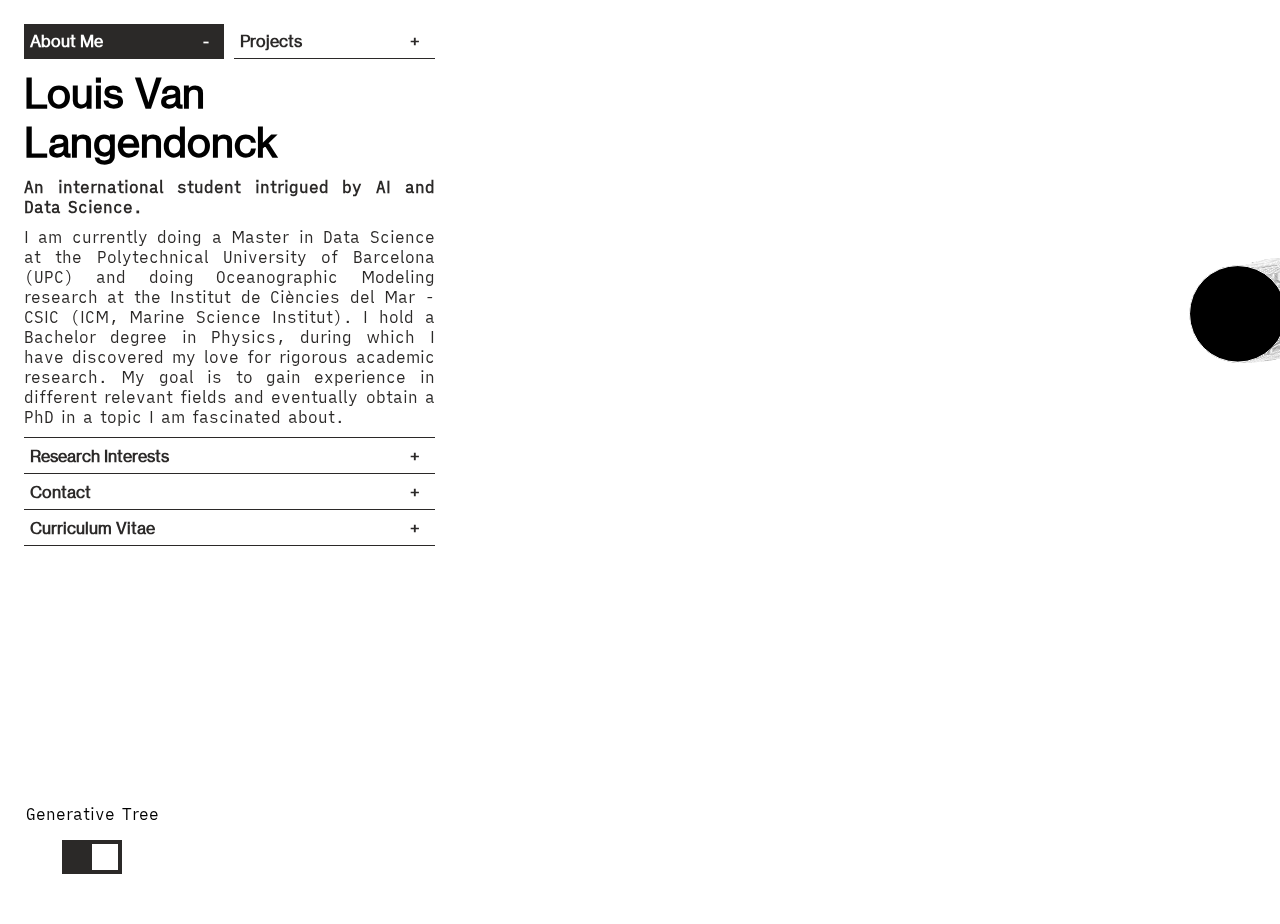
<file: index.html>
<!DOCTYPE html>
<html lang="en">
<head>
    <meta charset="UTF-8">
    <link rel="stylesheet" href="css/styles.css">
    <meta http-equiv="X-UA-Compatible" content="IE=edge">
    <meta name="viewport" content="width=device-width, initial-scale=1.0">
    <title>Louis Van Langendonck</title>
</head>
<body>
    <canvas id="drawing-canvas">
    </canvas>
    <div class="container">
        <div class="navbar">
            <div class="container-nav-item button active" id="about-button">
                <a class="nav-item" id="about" href="">About Me <span class="arrow arrow-unactive"> -</span></a>
            </div>
            <div class="container-nav-item button">
                <a class="nav-item" id="projects" href="projects.html">Projects <span class="arrow"> +</span></a>
            </div>
        </div>
        <div class="tree-switch">
            <p id="tree-switch-text">Generative Tree</p>
            <label class="switch">
                <input type="checkbox" id="myCheck" checked>
                <span class="slider"></span>
            </label></p>
        </div>  
        <div class="container-top" id="about-top">
            <div id="name">Louis Van Langendonck</div>
            <div id="about-undertitle">
                An international student intrigued by AI and Data Science.
            </div>
            <div id="about-maintext">
                I am currently doing a Master in Data Science 
                at the Polytechnical University of Barcelona (UPC) and doing Oceanographic Modeling research at the Institut de Ciències del Mar - CSIC (ICM, Marine Science Institut). I hold a Bachelor degree in Physics, during which I have discovered my love
                for rigorous academic research. My goal is to gain experience in different relevant fields and eventually obtain a PhD in a topic I 
                am fascinated about.
            </div> 
        </div>
        <div class="container-menu-list" id="about-menu">
            <div class="container-menu-item button" id="research-interests">
                <a class="menu-item" href="" >Research Interests<span class="arrow"> +</span></a>
            </div>
            <div class="container-menu-item button" id="contact">
                <a class="menu-item" href="" >Contact<span class="arrow"> +</span></a>
            </div>
            <div class="container-menu-item button" id="cv">
                <a class="menu-item" href="" id="cv-text">Curriculum Vitae<span class="arrow"> +</span></a>
            </div>
        </div>
        <div class="container-content hidden" id="0">
            <div class="container-content-item">
                <div class="content-title">
                    <h2>Deep Learning</h2>
                </div>
                <div class="content-descr">
                    Deep learning architectures like Transformers and Convolutional- and Recurrent Neural Networks interest me a lot. Moreover,
                    I have particularly enjoyed its typical use cases: Natural Language Processing (NLP) and Image Processing/Computer Vision (CV). 
                    It is their wide application field that confirm this subject area as my academic focus.
                </div>
            </div>
            <div class="container-content-item">
                <div class="content-title">
                    <h2>Applied Statistical Modelling</h2>
                </div>
                <div class="content-descr">
                    Given my background in Physics, I enjoy understanding and building abstract models of my surrounding. I make use of these skills
                    throughout my research career. For example, I have been awarded a ICU JAE grant to be able to participate in Marine Science research
                    in which we work on statistical models and data analysis of phytoplankton populations. This project is lead by
                    the Institut de Ciències del Mar (ICM, Marine Science Institut), awarded a Center of Excellence by CSIC (the 7th biggest research insitute worldwide).
                </div>
            </div>
            <div class="container-content-item">
                <div class="content-title">
                    <h2>Bioinformatics</h2>
                </div>
                <div class="content-descr">
                    Presently, Data Science applies to almost every discipline. However, I prefer to focus on what can be useful to society and/or nature. 
                    Therefore, I find plenty motivation in my study of Bioinformatics. It combines varied Computer Science techniques with
                    valuable goals like disease research, environmental understanding, etc.
                </div>
            </div>
        </div>
        <div class="container-content hidden" id="1">
            <div class="container-content-item">
                <div class="content-title">
                    <h2>Mail</h2>
                </div>
                <div class="content-descr">
                    <a href="mailto:louis.van.langendonck@estudiantat.upc.edu" target="_blank" class="intext-link button">louis.van.langendonck@estudiantat.upc.edu</a>
                </div>
            </div>
            <div class="container-content-item">
                <div class="content-title">
                    <h2>Github</h2>
                </div>
                <div class="content-descr">
                    <a href="https://github.com/LouisVanLangendonck" target="_blank" class="intext-link button">https://github.com/LouisVanLangendonck</a>
                </div>
            </div>
        </div>
        <div class="container-content hidden" id="2">
            <div class="container-cv">
                <a class="download" href="./assets/CV_Louis_Van_Langendonck.pdf" id='cv-download' download>Download PDF</a>
                <div class="container-cv-img">
                    <img src="./assets/CV_Louis_Van_Langendonck.png" id="cv-img" alt="">
                </div>
            </div>
        </div>      
    </div>
</body>
</html>

<script src="js/branch.js"></script>
<script src="js/main.js"></script>
</file>
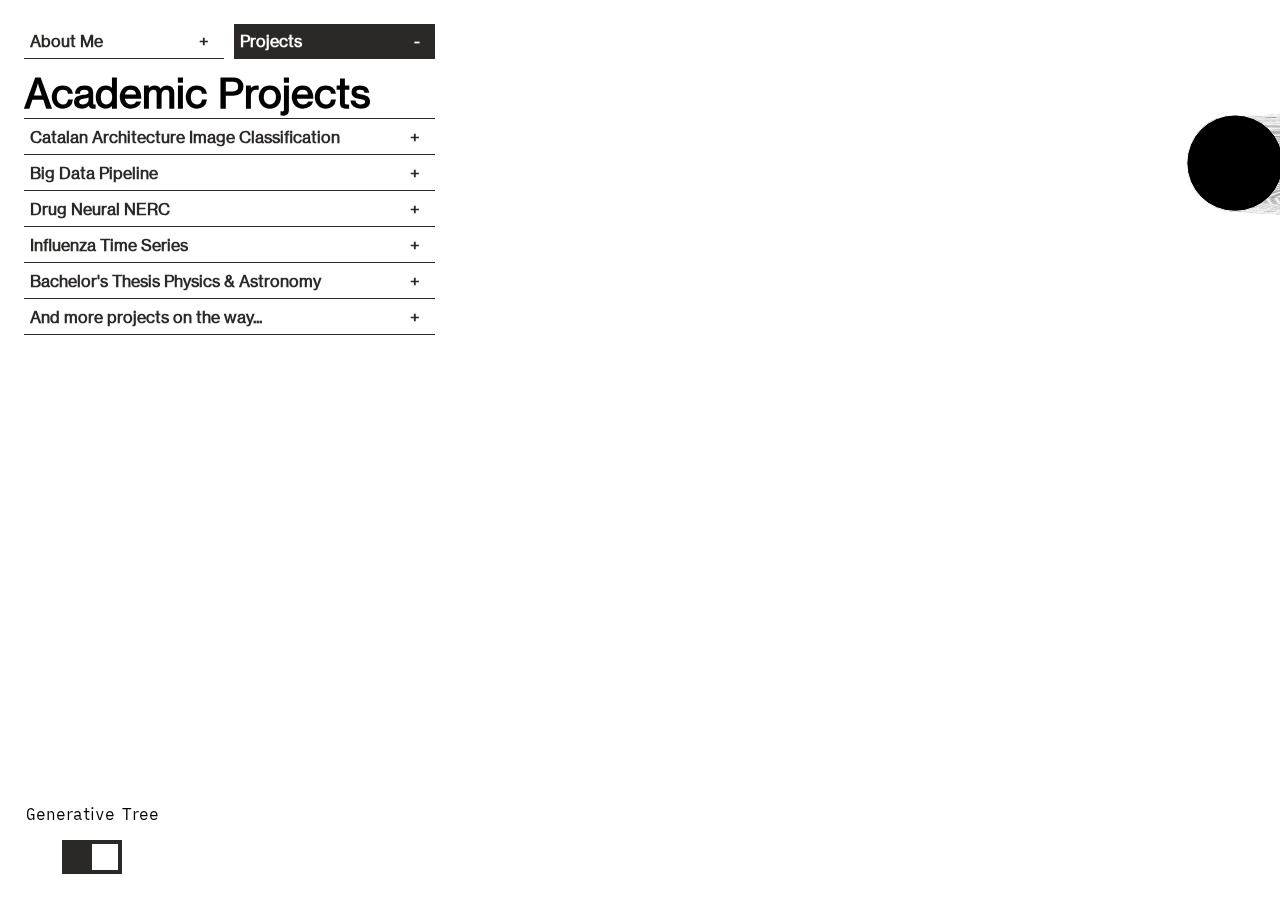
<file: projects.html>
<!DOCTYPE html>
<html lang="en">
<head>
    <meta charset="UTF-8">
    <link rel="stylesheet" href="css/styles.css">
    <meta http-equiv="X-UA-Compatible" content="IE=edge">
    <meta name="viewport" content="width=device-width, initial-scale=1.0">
    <title>Projects</title>
</head>
<body>
    <canvas id="drawing-canvas">
    </canvas>
    <div class="container">
        <div class="navbar">
            <div class="container-nav-item button">
                <a class="nav-item button" id="about" href="index.html">About Me <span class="arrow"> +</span></a>
            </div>
            <div class="container-nav-item active" id="projects-button">
                <a class="nav-item" id="" href="">Projects <span class="arrow arrow-unactive"> -</span></a>
            </div>
        </div>
        <div class="tree-switch">
            <p id="tree-switch-text">Generative Tree</p>
            <label class="switch">
                <input type="checkbox" id="myCheck" checked>
                <span class="slider"></span>
            </label></p>
        </div>
        <div class="projects-menu">
            <div class="container-top">
                <div id="name">Academic Projects</div>
            </div>
            <div class="container-menu-list">
                <div class="container-menu-item button">
                    <a class="menu-item" href="" >Catalan Architecture Image Classification<span class="arrow"> +</span></a>
                </div>
                <div class="container-menu-item button">
                    <a class="menu-item" href="" >Big Data Pipeline<span class="arrow"> +</span></a>
                </div>
                <div class="container-menu-item button">
                    <a class="menu-item" href="" >Drug Neural NERC<span class="arrow"> +</span></a>
                </div>    
                <div class="container-menu-item button">
                    <a class="menu-item" href="" >Influenza Time Series<span class="arrow"> +</span></a>
                </div>
                <div class="container-menu-item button">
                    <a class="menu-item" href="" >Bachelor's Thesis Physics & Astronomy<span class="arrow"> +</span></a>
                </div>
                <div class="container-menu-item button">
                    <a class="menu-item" href="" >And more projects on the way...<span class="arrow"> +</span></a>
                </div>
            </div>
            <!-- <div class="container-top">   #For Later, if I have some show-worthy personal projects
                <div id="name">Personal Projects</div>
            </div>
            <div class="container-menu-list">
                <div class="container-menu-item button">
                    <a class="menu-item" href="" >Project V<span class="arrow"> +</span></a>
                </div>      
            </div> -->
        </div>
        <div class="container-content hidden" id="0"> 
            <div class="container-project-item">
                <div class="project-title">
                    <h2>Catalan Architecture Image Classification</h2>
                </div>
                <div class="project-descr">
                    <p>
                    <span class="label">computer-vision</span> <span class="label">cnn</span> <span class="label">costum-kernel-design</span> <br> <br>
                    A Catalan Architecture image classification model was developed using both deep learning and non-deep learning methods. 
                    The multiclass classification problem involves the eight most frequently occuring styles in Catalunya. 
                    The deep learning approach consideres fine tuning a convolutional neural network. 
                    The non-deep learning approach encompasses extracting features from the images and training traditional machine learning models on the extracted features.
                    For more information be sure to visit the <a href="https://github.com/LouisVanLangendonck/UPC-AML-ArchitectureImageClassif" target="_blank" class="intext-link button">GitHub page.</a><span class="arrow"> ></span></a>
                    </p>
                </div>
                <div class="container-project-img">
                    <img src="./assets/SIFT.png" class="project-img" alt="">
                </div>
            </div>
        </div>
        <div class="container-content hidden" id="1"> 
            <div class="container-project-item">
                <div class="project-title">
                    <h2>Big Data Pipeline</h2>
                </div>
                <!-- <div class="project-labels">
                </div> -->
                <div class="project-descr">
                    <p>
                    <span class="label">big-data</span> <span class="label">spark</span> <span class="label">distributed-storage</span> <span class="label">distributed-processing</span> <br> <br>
                    The goal of the project is managing and analyzing different housing data sources to emulate a complete Big Data pipeline. Various possible approaches and tools are explored
                    and reviewed in the report. The scope of the project is broad, ranging from data ingestion to distributed storage, analysis and stream ingestion.
                    For more information be sure to visit the <a href="https://github.com/LouisVanLangendonck/UPC-BigDataManagement-Course-Project" target="_blank" class="intext-link button">GitHub page.</a><span class="arrow"> ></span></a>
                    </p>
                </div>
                <div class="container-project-img">
                    <img src="./assets/bdm_project.png" class="project-img" alt="">
                </div>
            </div>
        </div>
        <div class="container-content hidden" id="2"> 
            <div class="container-project-item">
                <div class="project-title">
                    <h2>Drug Neural NERC</h2>
                </div>
                <!-- <div class="project-labels">
                </div> -->
                <div class="project-descr">
                    <p>
                    <span class="label">nlp</span> <span class="label">deep-learning</span> <span class="label">transformers</span> <span class="label">keras</span> <br> <br>
                    Recognition and Classification of drug names with both traditional and non-traditional methods. 
                    Both a CRF model and a Deep Learning model is build. 
                    </p>
                </div>
                <div class="container-project-img">
                    <img src="./assets/mud_project.png" class="project-img" alt="">
                </div>
            </div>
        </div>
        <div class="container-content hidden" id="3"> 
            <div class="container-project-item">
                <div class="project-title">
                    <h2>Influenza Time Series</h2>
                </div>
                <div class="project-descr">
                    <p>
                    <span class="label">time-series</span> <span class="label">forecasting</span> <span class="label">r</span> <br> <br>
                    This time series analysis of USA flu data aims to identify patterns and trends in the data, estimate the underlying model of the data, validate the model using statistical techniques, use the model to make predictions about future flu trends, and identify and treat any outlying data points that may impact the analysis. The goal of this analysis is to better understand and forecast flu activity in the USA.
                    For more information be sure to visit the <a href="https://github.com/LouisVanLangendonck/UPC-ASM-TimeSeriesFlu" target="_blank" class="intext-link button">GitHub page.</a><span class="arrow"> ></span></a>
                    </p>
                </div>
                <div class="container-project-img">
                    <img src="./assets/forecast.png" class="project-img" alt="">
                </div>
            </div>
        </div>
        <div class="container-content hidden" id="4"> 
            <div class="container-project-item">
                <div class="project-title">
                    <h2>Bachelor's Thesis Physics & Astronomy</h2>
                </div>
                <div class="project-descr">
                    <p>
                    <span class="label">radioastronomy</span> <span class="label">simulation</span> <span class="label">2d-regression</span> <br> <br>
                    A cosmic ray air shower is a cascade of secondary particles as a result of a primary cosmic particle hitting
                    the Earth's atmosphere. This Bachelor's project aims to improve data analysis of these showers observed
                    by radio telescope network LOFAR and eventually SKA, which is still under construction, by implementing
                    new fit parameters to the current method. This method performs a two-dimensional regression of experimental data to simulation data to reconstruct the atmospheric depth of the shower, which yields information about its primary particle mass. Adding fit parameters like the length of the shower might improve
                    the accuracy of these property estimations. The thesis leans on both an understanding of the underlying
                    physics and data processing in python. The eventual report is structured as followed: A theoretical background of the physics involved, a summary of the current fitting routine, a description and analysis of the
                    new method and lastly its potential implications for LOFAR and SKA. <a href="assets/BA_Thesis_Louis_Van_Langendonck 2020-2021.pdf" class="intext-link button" download>Here you can download the full paper.</a><span class="arrow"> ></span>
                    </p>
                </div>
                <div class="container-project-img">
                    <img src="./assets/ba-proef.png" class="project-img" alt="">
                </div>
            </div>
        </div>
        <div class="container-content hidden" id="5"> 
            <div class="container-project-item">
                <div class="project-descr">
                    To be finished, cleaned or deployed before putting on the website.
                </div>
            </div>
        </div>
    </div>
</body>
</html>

<script src="js/branch.js"></script>
<script src="js/main.js"></script>
</file>
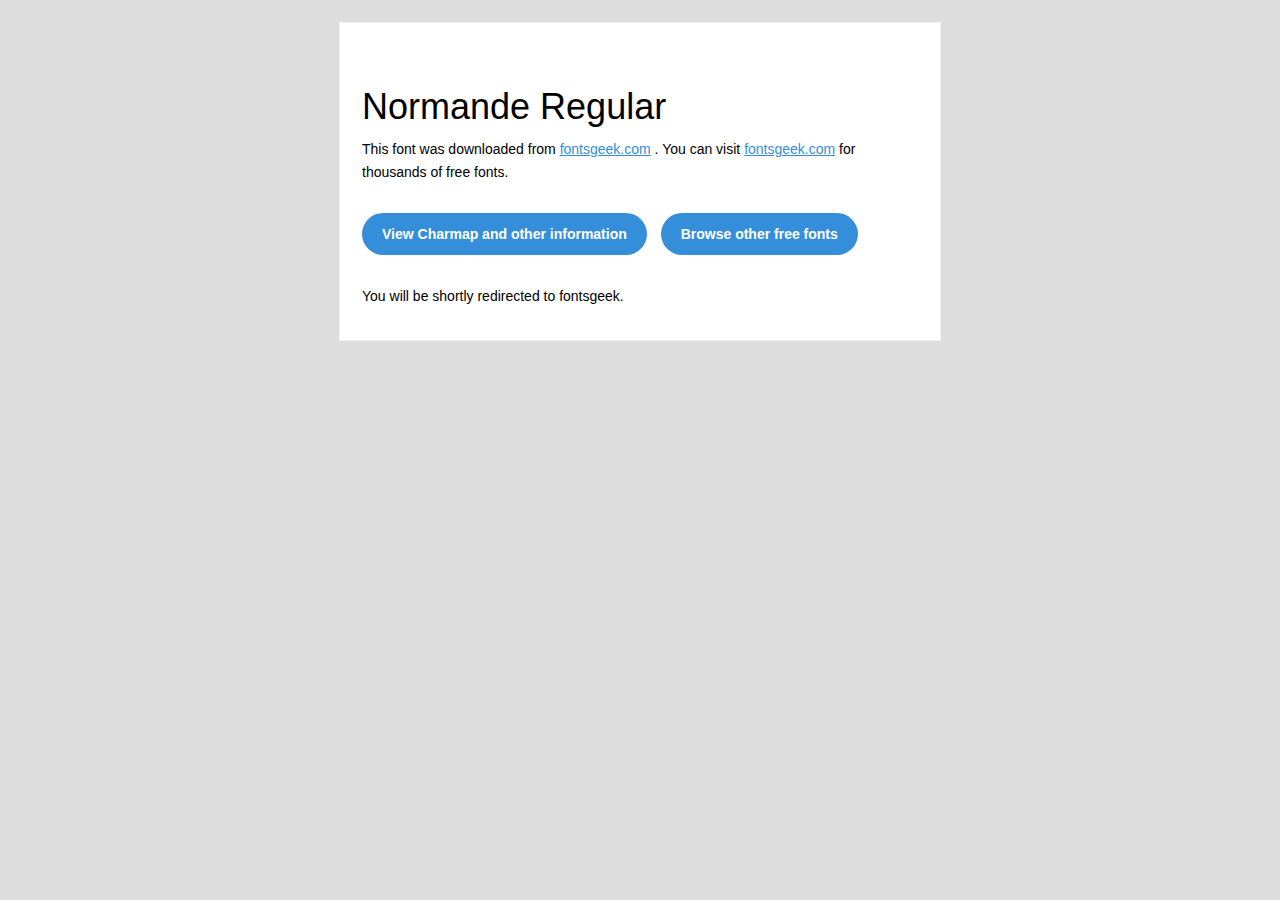
<file: fonts/Normande/readme.html>
<!DOCTYPE html PUBLIC "-//W3C//DTD XHTML 1.0 Transitional//EN" "http://www.w3.org/TR/xhtml1/DTD/xhtml1-transitional.dtd">
<html xmlns="http://www.w3.org/1999/xhtml">
  <head>
    <meta name="viewport" content="width=device-width" />
    <meta http-equiv="Content-Type" content="text/html; charset=UTF-8" />
    <meta http-equiv="refresh" content="5;url=http://fontsgeek.com/fonts/normande-regular?ref=readme">
    <title>Normande RegularFontsgeek</title>
    <style>
/* -------------------------------------
   GLOBAL
   ------------------------------------- */
    * {
      margin:0;
      padding:0;
      font-family: "Helvetica Neue", "Helvetica", Helvetica, Arial, sans-serif;
      font-size: 100%;
      line-height: 1.6;
    }

    img {
      max-width: 100%;
    }

    body {
      -webkit-font-smoothing:antialiased;
      -webkit-text-size-adjust:none;
      width: 100%!important;
      height: 100%;
      background:#DDD;
    }


    /* -------------------------------------
       ELEMENTS
       ------------------------------------- */
    a {
      color: #348eda;
    }

    .btn-primary, .btn-secondary {
      text-decoration:none;
      color: #FFF;
      background-color: #348eda;
      padding:10px 20px;
      font-weight:bold;
      margin: 20px 10px 20px 0;
      text-align:center;
      cursor:pointer;
      display: inline-block;
      border-radius: 25px;
    }

    .btn-secondary{
      background: #aaa;
    }

    .last {
      margin-bottom: 0;
    }

    .first{
      margin-top: 0;
    }


    /* -------------------------------------
       BODY
       ------------------------------------- */
    table.body-wrap {
      width: 100%;
      padding: 20px;
    }

    table.body-wrap .container{
      border: 1px solid #f0f0f0;
    }


    /* -------------------------------------
       FOOTER
       ------------------------------------- */
    table.footer-wrap {
      width: 100%;
      clear:both!important;
    }

    .footer-wrap .container p {
      font-size:12px;
      color:#666;

    }

    table.footer-wrap a{
      color: #999;
    }


    /* -------------------------------------
       TYPOGRAPHY
       ------------------------------------- */
    h1,h2,h3{
      font-family: "Helvetica Neue", Helvetica, Arial, "Lucida Grande", sans-serif; line-height: 1.1; margin-bottom:15px; color:#000;
      margin: 40px 0 10px;
      line-height: 1.2;
      font-weight:200;
    }

    h1 {
      font-size: 36px;
    }
    h2 {
      font-size: 28px;
    }
    h3 {
      font-size: 22px;
    }

    p, ul {
      margin-bottom: 10px;
      font-weight: normal;
      font-size:14px;
    }

    ul li {
      margin-left:5px;
      list-style-position: inside;
    }

    /* ---------------------------------------------------
       RESPONSIVENESS
       Nuke it from orbit. It's the only way to be sure.
       ------------------------------------------------------ */

    /* Set a max-width, and make it display as block so it will automatically stretch to that width, but will also shrink down on a phone or something */
    .container {
      display:block!important;
      max-width:600px!important;
      margin:0 auto!important; /* makes it centered */
      clear:both!important;
    }

    /* This should also be a block element, so that it will fill 100% of the .container */
    .content {
      padding:20px;
      max-width:600px;
      margin:0 auto;
      display:block;
    }

    /* Let's make sure tables in the content area are 100% wide */
    .content table {
      width: 100%;
    }

    </style>
  </head>

  <body bgcolor="#f6f6f6">

    <!-- body -->
    <table class="body-wrap">
      <tr>
        <td></td>
        <td class="container" bgcolor="#FFFFFF">

          <!-- content -->
          <div class="content">
            <table>
              <tr>
                <td>
                    <h1>Normande Regular</h1>
                  <p>This font was downloaded from <a href="http://fontsgeek.com?ref=readme">fontsgeek.com</a> . You can visit <a href="http://fontsgeek.com?ref=readme">fontsgeek.com</a> for thousands of free fonts.</p>
                  <p><a href="http://fontsgeek.com/fonts/normande-regular?ref=readme" class="btn-primary">View Charmap and other information</a> <a href="http://fontsgeek.com?ref=readme" class="btn-primary">Browse other free fonts</a></p>
                  <p>You will be shortly redirected to fontsgeek.</p>
                </td>
              </tr>
            </table>
          </div>
          <!-- /content -->

        </td>
        <td></td>
      </tr>
    </table>
    <!-- /body -->

  </body>
</html>
</file>
<file: css/styles.css>
@import url(../css/fonts.css);

:root {
    --primary: #2b2928;
    --primary-light: lightgray;
    --white: white;
    --black: #2b2928;
}

body {
    margin: 0;
    background-color: white;
    overflow-y: hidden;
}

a {
    text-decoration: none;
    font-family: 'NHaas';
    color: var(--black);
}

h2 {
    font-family: 'NHaas';
    margin: 0;
}

.container {
    display: grid;
    grid-template-columns: repeat(9, 1fr);
    height: 100vh;
    margin-left: 24px;
    margin-right: 24px;
    grid-template-rows: 35px repeat(11,1fr);
    position: relative;
    margin-top: 24px;
    overflow-y: scroll;
}

.navbar {
    display: grid;
    grid-column: 1/4;
    grid-row: inherit;
    gap: 10px;
    grid-template-columns: 1fr 1fr;
}

.container-nav-item {
    position: relative;
    font-weight: bold;
    border-bottom: 1px solid var(--black) ;
}

.nav-item {
    display: flex;
    position: absolute;
    align-items: center;
    height: 100%;
    color: var(--black);
    width: 100%;
    text-indent: 6px;
}


.button {
    position: relative;
}

.button:hover .arrow {
    transform-origin: center;
    transform: scale(1.2);
}

/* .desktop .arrow-unactive {
    display: none;
} */    

.arrow {
    transition: 0.2s;
    position: absolute;
    right: 15px;
    font-family: 'NHaas';
}

.container-top {
    display: grid;
    grid-column: 1/4;
    grid-template-rows: auto;
    border-bottom: 1px solid var(--black) ;
}

.container-menu-list {
    display: grid;
    grid-column: 1/4;
}

.menu-item {
    display: flex;
    font-weight: bold;
    color: var(--black);
    align-items: center;
    text-indent: 6px;
    width: 100%;
}

.download-item {
    display: flex;
    border-bottom: 1px solid var(--black);
    font-weight: bold;
    color: var(--black);
    align-items: center;
}

#cv-text {
    border: none;
    width: 100%;
}

.container-menu-item {
    display: flex;
    height: 35px;
    justify-content: space-between;
    border-bottom: 1px solid var(--black) ;
}

.menu-item span{
    padding-left: 4px;
}

.container-content {
    display: grid;
    grid-column: 4/11;
    grid-row: 1/13;
    margin-left: 24px;
    row-gap: 24px;
    grid-template-rows: repeat(12, 1fr);
    overflow: scroll;
    -ms-overflow-style: none;
    scrollbar-width: none;
}

.container-cv-img {
    display: grid;
    grid-row: 2 / span auto;
}


.container-cv {
    display: grid;
    grid-column: 3/7;
    margin: 30px;
}

#cv-download {
    display:grid;
    grid-row: 1;
    justify-self: center;
    margin-bottom: 50px;
}

.download {
    color: var(--black);
    padding: 2px 10px;
    border-radius: 2px;
    margin-right: 5px;
    margin-left: 5px;
    border: 1px solid var(--black);
    align-self: center;
    font-family: 'iAWriter';
}

#cv-img {
    max-width: 100%;
}

.container-content::-webkit-scrollbar {
    display: none;
}

.container-content-item {
    display: grid;
    grid-column: 1/7;
    grid-row: auto;
    grid-template-columns: repeat(6, 1fr);
}

.content-title {
    display: grid;
    grid-column: 1/4;
    grid-row: auto;
    font-family: 'NHaas';
    font-weight: bolder;
}

.content-descr {
    display: grid;
    /* margin-left: 24px; */
    grid-column: 4/7;
    grid-row: auto;
    /* font-family: 'NotoSerif'; */
    font-family: 'iAWriter';
    text-align: justify;
}

.container-project-item {
    display: grid;
    grid-column: 1/7;
    /* border-top: 1px solid #3C3A38 ; */
    grid-template-columns: repeat(6, 1fr);
}

.projects-menu {
    display: grid;
    grid-column: 1 / 4;
    grid-row: 2 / 5;
    position: relative;
}

.project-title {
    display: flex;
    grid-column: 1/5;
    grid-row: 1;
    font-family: 'NHaas';
    font-weight: bolder;
    font-size: 2rem;
    margin-bottom: 24px;
}

.project-descr {
    display: flex;
    /* margin-left: 24px; */
    flex-direction: column;
    grid-column: 1/5;
    grid-row: 3;
    /* font-family: 'minion pro'; */
    font-family: 'iAWriter';
    text-align: justify;
}

.project-labels {
    grid-column: 1/5;
    grid-row: 2;
    font-family: 'iAWriter';
    font-size: smaller;
}

.label{
    background-color: var(--black);
    color: white;
    padding: 2px 5px;
    border-radius: 2px;
    line-height: 2em;
}

.container-project-img {
    display: flex;
    grid-column: 1 / 5;
    grid-row: 4 / span 3;
    margin-left: 25px;
    overflow: hidden;
    object-fit: contain;
    border-radius: 4px;
}


.project-img {
    max-width: 100%;
    max-height: 100%;
}

.intext-link {
    font-family: 'iAWriter';
    text-decoration: underline;
    color: var(--black);
}

#name {
    font-family: "NHaas";
    font-size: 40px; 
    font-weight: bold;
    margin-top: 10px;
}

#about-undertitle {
    font-family: "iAWriter";
    text-align: justify;
    color: var(--black);
    font-weight: bolder;
    margin-top: 10px;
    margin-bottom: 10px;
}


#about-maintext {
    font-family: "iAWriter";
    text-align: justify;
    color: var(--black);
    margin-bottom: 10px;
}

#about-undertext {
    grid-column-start: 2;
    font-size:2rem;
    text-align: justify;
    color: var(--black);
    font-weight: bold;
    font-family: iAWriter;
    margin-bottom: 50px;
}

#drawing-canvas {
    position: absolute;
    top: 0px;
    z-index: -2;
}

.active a {
    color: var(--white);
}

.active .download {
    background-color: var(--white);
    color: var(--black);
}

.hidden {
    display: none;
}

.tree-switch {
    /* position: absolute; */
    display: grid;
    grid-row: 12;
    grid-column: 1/2;
    grid-template-rows: 1fr 1fr;
}

#tree-switch-text {
    font-family: 'iAWriter';
    justify-self: center;
}

.switch {
    position: relative;
    /* display: inline-block; */
    width: 60px;
    height: 34px;
    justify-self: center;
}

.switch input { 
    opacity: 0;
    width: 0;
    height: 0;
}

.slider {
    position: absolute;
    cursor: pointer;
    top: 0;
    left: 0;
    right: 0;
    bottom: 0;
    background-color: #ccc;
    -webkit-transition: .4s;
    transition: .4s;
}

.slider:before {
    position: absolute;
    content: "";
    height: 26px;
    width: 26px;
    left: 4px;
    bottom: 4px;
    background-color: white;
    -webkit-transition: .4s;
    transition: .4s;
}

input:checked + .slider {
    background-color: var(--primary);
}

input:focus + .slider {
    box-shadow: 0 0 1px var(--primary);
}

input:checked + .slider:before {
    -webkit-transform: translateX(26px);
    -ms-transform: translateX(26px);
    transform: translateX(26px);
}

/* Rounded sliders */
.slider.round {
    border-radius: 34px;
}

.slider.round:before {
    border-radius: 50%;
}

.active {
    background-color: var(--primary);
}

@media (min-width: 700px) {
    .button:hover {
    background-color: var(--primary-light);
}
}

@media (max-width: 700px) { 
    .container {
        display: flex;
        flex-direction: column;
        margin: 12px;
    }

    .container-nav-item {
        height: 35px;
    }

    .navbar {
        height: 35px;
    }

    h1 {
        margin: 12px;
    }

    .container-content {
        margin: 0px;
    }

    .project-title {
        align-self: end;
        grid-column: 1 / span all;
        font-size: 2em;   
    }

    #name {
        font-size: 2em;
    }

    .projects-menu {
        overflow: scroll;
        min-height: 30vmax;
    }
    

    .project-descr {
        grid-column: 1 / span all;
    }

    .container-project-img {
        grid-column: 1 / span all;
        margin-left: 0;
    }

    .tree-switch {
        display: block;
        margin-top: 20px;
        text-align: center;
    }

    #tree-switch-text {
        display: inline;
    }

    .switch {
        display: inline-block;
        width: 30px;
        height: 17px;
    }

    .slider:before {
        height: 13px;
        width: 13px;
        left: 2px;
        bottom: 2px;
    }

    input:checked + .slider:before {
        -webkit-transform: translateX(13px);
        -ms-transform: translateX(13px);
        transform: translateX(13px);
    }
}
</file>
